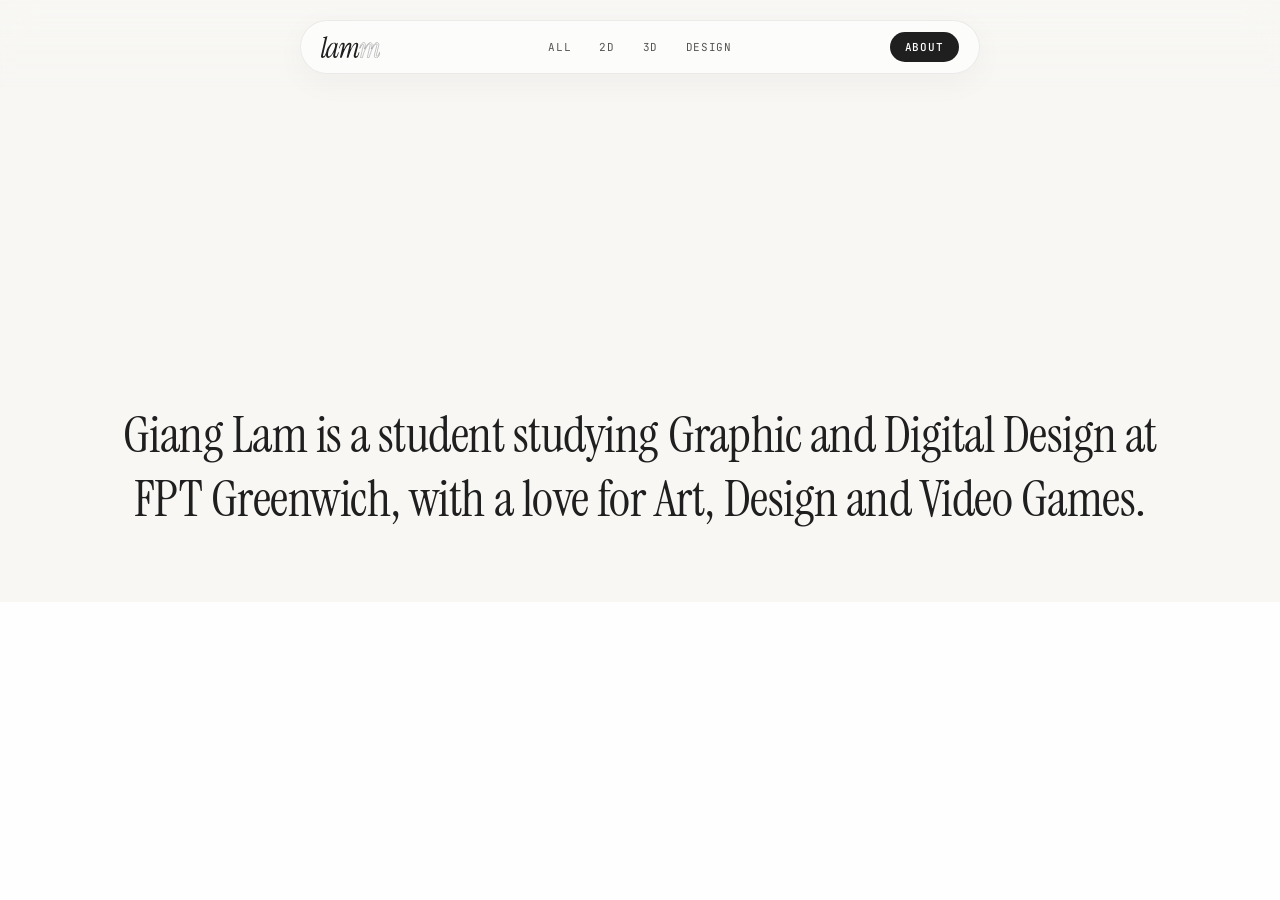
<file: about.html>
<!DOCTYPE html>
<html lang="en">
<head>
  <meta charset="UTF-8" />
  <meta name="viewport" content="width=device-width, initial-scale=1.0" />
  <title>About — Lam Nguyen</title>
  <meta name="description" content="Portfolio of art and design work — 2D, 3D, and design." />
  <script>
    (function () {
      const savedTheme = localStorage.getItem('theme');
      const systemPrefersDark = window.matchMedia('(prefers-color-scheme: dark)').matches;
      const theme = savedTheme || (systemPrefersDark ? 'dark' : 'light');
      document.documentElement.setAttribute('data-theme', theme);
    })();
  </script>
  <link rel="stylesheet" href="css/style.css" />
  <link rel="preconnect" href="https://fonts.googleapis.com" />
  <link rel="preconnect" href="https://fonts.gstatic.com" crossorigin />
  <link href="https://fonts.googleapis.com/css2?family=Instrument+Serif:ital,wght@0,400;1,400&family=JetBrains+Mono:wght@400;700&display=swap" rel="stylesheet" />
</head>
<body data-page="about">

  <!-- ─── LOADING SCREEN ─── -->
  <div id="loader" class="loader-overlay" aria-live="polite">
    <div class="loader-percentage" id="loaderPercentage">00%</div>
  </div>

  <!-- ─── EDGE FADES ─── -->
  <div class="edge-fade edge-fade--top" aria-hidden="true">
    <div class="ef-color"></div>
    <div class="ef-layer" style="--blur: 0px; --stop1: 100%; --stop2: 100%;"></div>
    <div class="ef-layer" style="--blur: 0px; --stop1: 92%; --stop2: 100%;"></div>
    <div class="ef-layer" style="--blur: 0px; --stop1: 84%; --stop2: 98%;"></div>
    <div class="ef-layer" style="--blur: 2px; --stop1: 74%; --stop2: 88%;"></div>
    <div class="ef-layer" style="--blur: 4px; --stop1: 62%; --stop2: 76%;"></div>
    <div class="ef-layer" style="--blur: 7px; --stop1: 48%; --stop2: 62%;"></div>
    <div class="ef-layer" style="--blur: 10px; --stop1: 34%; --stop2: 48%;"></div>
    <div class="ef-layer" style="--blur: 16px; --stop1: 20%; --stop2: 34%;"></div>
  </div>
  <div class="edge-fade edge-fade--bottom" aria-hidden="true">
    <div class="ef-color"></div>
    <div class="ef-layer" style="--blur: 0px; --stop1: 100%; --stop2: 100%;"></div>
    <div class="ef-layer" style="--blur: 0px; --stop1: 92%; --stop2: 100%;"></div>
    <div class="ef-layer" style="--blur: 0px; --stop1: 84%; --stop2: 98%;"></div>
    <div class="ef-layer" style="--blur: 2px; --stop1: 74%; --stop2: 88%;"></div>
    <div class="ef-layer" style="--blur: 4px; --stop1: 62%; --stop2: 76%;"></div>
    <div class="ef-layer" style="--blur: 7px; --stop1: 48%; --stop2: 62%;"></div>
    <div class="ef-layer" style="--blur: 10px; --stop1: 34%; --stop2: 48%;"></div>
    <div class="ef-layer" style="--blur: 16px; --stop1: 20%; --stop2: 34%;"></div>
  </div>

  <!-- ─── NAVBAR ─── -->
  <header class="site-header">
    <a class="logo" href="index.html#all" aria-label="Lam Nguyen Art &amp; Design Home">
      <div class="logo-inner">
        <!-- White Logo SVG -->
        <svg class="site-logo-svg logo-white" viewBox="0 0 689.27 256.62" xmlns="http://www.w3.org/2000/svg">
          <g transform="translate(-76.31 -143.14)">
            <path class="logo-white-path" d="M94.69,399.76q-11.18,0-15.92-8.35T78.43,364l43-185.74c1.12-4.09,1.18-6.92.17-8.52s-3.11-2.49-6.27-2.72l-10.16-1q-5.07-.34-4.4-4.43.68-3.08,4.74-3.75a173.29,173.29,0,0,0,21.67-4.94,43.68,43.68,0,0,0,15.24-7.67,8.57,8.57,0,0,1,5.08-2.05c2.71,0,3.72,1.71,3.05,5.11L100.44,364.32q-1.69,7.5-.51,11.75c.79,2.85,2.88,4.26,6.27,4.26q6.09,0,13.37-9T136,337.05q1.35-4.43,4.74-4.43,5.07,0,2.71,6.14-7.11,23.17-15.75,36.63t-17.1,18.92Q102.14,399.76,94.69,399.76Z" />
            <path class="logo-white-path" d="M160.62,399.42q-12.18,0-19-10.57t-6.77-31a145.59,145.59,0,0,1,5.42-39A180.8,180.8,0,0,1,155.2,281.5a164.3,164.3,0,0,1,21.51-31.35,108.43,108.43,0,0,1,25.39-21.64q13.38-8,26.58-8a29.62,29.62,0,0,1,12.19,2.56,22.27,22.27,0,0,1,9.48,8c1.36,2,2.71,3.06,4.07,3.06s2.71-1,4.06-3.06c2.48-3.63,4.51-6,6.09-7a8.25,8.25,0,0,1,4.41-1.53q4.39,0,3.38,4.77L242.23,357.84Q237.15,380,249,380q7.78,0,14.05-10.56t12.7-32.72c.68-2.49,2.14-3.75,4.4-3.75A2.89,2.89,0,0,1,283.2,335a8.55,8.55,0,0,1,0,4.77q-6.43,32-17.27,45.84t-26.07,13.8q-13.22,0-18.8-11.25t-1.18-30.67l4.4-18.74c.45-1.59.17-2.5-.85-2.73s-1.86.34-2.54,1.71q-18.62,34.42-33,48.05T160.62,399.42ZM169.09,382q8.11,0,17.94-9.89T206.5,346.6a295.19,295.19,0,0,0,17.78-33.74,272.85,272.85,0,0,0,13-34.76q4.91-16.69,4.91-28.29,0-20.77-14.56-20.79-8.82,0-18.63,8t-18.79,21.64A192.22,192.22,0,0,0,174,289.51a223.88,223.88,0,0,0-11.68,35.79,156.8,156.8,0,0,0-4.41,36.29q0,11.94,2.88,16.19A9.4,9.4,0,0,0,169.09,382Z" />
            <path class="logo-white-path" d="M479.81,399.42q-12.18,0-18.28-10.22t-.68-31.7l26.07-98.83q3.72-13.29,1.19-18.4t-7.28-5.11q-6.78,0-15.58,9.37T446.8,269.92A337,337,0,0,0,428,306.38q-9.15,20.44-16.93,42.6a427,427,0,0,0-12.87,43.62,4.52,4.52,0,0,1-4.74,3.75H380.26c-3.16,0-4.4-1.47-3.72-4.43l31.15-133.25q3-13.29.85-18.4t-7,5.11q-6.43,0-15.23,9.37t-18.29,25.39a360.76,360.76,0,0,0-18.62,36.46q-9.15,20.44-16.93,42.6A374.66,374.66,0,0,0,320,392.6a4.52,4.52,0,0,1-4.74,3.75H301.37c-3.17,0-4.41-1.47-3.73-4.43l32.17-136q1.69-7.49.51-11.75c-.8-2.84-2.88-4.26-6.27-4.26q-6.09,0-13.37,9t-16.42,34.25q-1.36,4.43-4.74,4.43-5.08,0-2.71-6.14,7.44-23.5,15.74-36.8T319.31,226q8.46-5.44,15.58-5.45,11.17,0,15.91,8.35t.34,27.44l-8.46,36.8c-.23,1.59.11,2.5,1,2.73s1.7-.34,2.37-1.71q19.63-40.89,35.56-57.25t29.12-16.36q12.52,0,17.77,10.23t.51,31.35l-7.11,31q-.35,2.39,1,2.73t2.37-1.71q12.85-27.6,24.21-43.79t21.5-23q10.15-6.81,19-6.82,12.52,0,18.29,10.23t0,31.35l-25.74,98.83q-2.37,9.54-.34,14.31a7.42,7.42,0,0,0,7.45,4.77q6.78,0,13.38-9t13.71-34.25c.68-2.49,2.14-3.75,4.4-3.75,1.81,0,2.88.69,3.22,2.05a9.91,9.91,0,0,1-.17,4.77q-6.43,23.18-13.88,36.29t-15.07,18.24A27.5,27.5,0,0,1,479.81,399.42Z" />
            <path class="logo-white-path" d="M720.83,399.42q-12.18,0-18.28-10.22t-.68-31.7l26.07-98.83q3.73-13.29,1.19-18.4t-7.28-5.11q-6.78,0-15.58,9.37t-18.45,25.39A338.75,338.75,0,0,0,669,306.38q-9.15,20.44-16.93,42.6a429.53,429.53,0,0,0-12.87,43.62,4.52,4.52,0,0,1-4.74,3.75H621.28c-3.16,0-4.4-1.47-3.72-4.43l31.15-133.25q3-13.29.85-18.4t-6.94-5.11q-6.45,0-15.24,9.37t-18.29,25.39a362.85,362.85,0,0,0-18.62,36.46q-9.13,20.44-16.93,42.6A374.66,374.66,0,0,0,561,392.6a4.52,4.52,0,0,1-4.74,3.75H542.39c-3.17,0-4.4-1.47-3.73-4.43l32.17-136q1.7-7.49.51-11.75t-6.27-4.26q-6.09,0-13.37,9t-16.42,34.25q-1.37,4.43-4.74,4.43-5.09,0-2.71-6.14,7.44-23.5,15.74-36.8T560.33,226q8.46-5.44,15.58-5.45,11.18,0,15.91,8.35t.34,27.44l-8.46,36.8c-.23,1.59.11,2.5,1,2.73s1.7-.34,2.37-1.71q19.63-40.89,35.56-57.25t29.12-16.36q12.53,0,17.78,10.23t.5,31.35l-7.11,31q-.34,2.39,1,2.73t2.37-1.71q12.87-27.6,24.21-43.79t21.5-23q10.15-6.81,19-6.82,12.53,0,18.29,10.23t0,31.35l-25.74,98.83q-2.37,9.54-.34,14.31a7.42,7.42,0,0,0,7.45,4.77q6.78,0,13.38-9t13.71-34.25c.68-2.49,2.15-3.75,4.4-3.75,1.81,0,2.88.69,3.22,2.05a9.91,9.91,0,0,1-.17,4.77q-6.44,23.18-13.88,36.29t-15.07,18.24A27.47,27.47,0,0,1,720.83,399.42Z" />
          </g>
        </svg>
        <!-- Black Logo SVG -->
        <svg class="site-logo-svg logo-black" viewBox="0 0 689.27 256.62" xmlns="http://www.w3.org/2000/svg">
          <g transform="translate(-76.31 -143.14)">
            <path class="logo-black-path" d="M94.69,399.76q-11.18,0-15.92-8.35T78.43,364l43-185.74c1.12-4.09,1.18-6.92.17-8.52s-3.11-2.49-6.27-2.72l-10.16-1q-5.07-.34-4.4-4.43.68-3.08,4.74-3.75a173.29,173.29,0,0,0,21.67-4.94,43.68,43.68,0,0,0,15.24-7.67,8.57,8.57,0,0,1,5.08-2.05c2.71,0,3.72,1.71,3.05,5.11L100.44,364.32q-1.69,7.5-.51,11.75c.79,2.85,2.88,4.26,6.27,4.26q6.09,0,13.37-9T136,337.05q1.35-4.43,4.74-4.43,5.07,0,2.71,6.14-7.11,23.17-15.75,36.63t-17.1,18.92Q102.14,399.76,94.69,399.76Z" />
            <path class="logo-black-path" d="M160.62,399.42q-12.18,0-19-10.57t-6.77-31a145.59,145.59,0,0,1,5.42-39A180.8,180.8,0,0,1,155.2,281.5a164.3,164.3,0,0,1,21.51-31.35,108.43,108.43,0,0,1,25.39-21.64q13.38-8,26.58-8a29.62,29.62,0,0,1,12.19,2.56,22.27,22.27,0,0,1,9.48,8c1.36,2,2.71,3.06,4.07,3.06s2.71-1,4.06-3.06c2.48-3.63,4.51-6,6.09-7a8.25,8.25,0,0,1,4.41-1.53q4.39,0,3.38,4.77L242.23,357.84Q237.15,380,249,380q7.78,0,14.05-10.56t12.7-32.72c.68-2.49,2.14-3.75,4.4-3.75A2.89,2.89,0,0,1,283.2,335a8.55,8.55,0,0,1,0,4.77q-6.43,32-17.27,45.84t-26.07,13.8q-13.22,0-18.8-11.25t-1.18-30.67l4.4-18.74c.45-1.59.17-2.5-.85-2.73s-1.86.34-2.54,1.71q-18.62,34.42-33,48.05T160.62,399.42ZM169.09,382q8.11,0,17.94-9.89T206.5,346.6a295.19,295.19,0,0,0,17.78-33.74,272.85,272.85,0,0,0,13-34.76q4.91-16.69,4.91-28.29,0-20.77-14.56-20.79-8.82,0-18.63,8t-18.79,21.64A192.22,192.22,0,0,0,174,289.51a223.88,223.88,0,0,0-11.68,35.79,156.8,156.8,0,0,0-4.41,36.29q0,11.94,2.88,16.19A9.4,9.4,0,0,0,169.09,382Z" />
            <path class="logo-black-path" d="M479.81,399.42q-12.18,0-18.28-10.22t-.68-31.7l26.07-98.83q3.72-13.29,1.19-18.4t-7.28-5.11q-6.78,0-15.58,9.37T446.8,269.92A337,337,0,0,0,428,306.38q-9.15,20.44-16.93,42.6a427,427,0,0,0-12.87,43.62,4.52,4.52,0,0,1-4.74,3.75H380.26c-3.16,0-4.4-1.47-3.72-4.43l31.15-133.25q3-13.29.85-18.4t-7,5.11q-6.43,0-15.23,9.37t-18.29,25.39a360.76,360.76,0,0,0-18.62,36.46q-9.15,20.44-16.93,42.6A374.66,374.66,0,0,0,320,392.6a4.52,4.52,0,0,1-4.74,3.75H301.37c-3.17,0-4.41-1.47-3.73-4.43l32.17-136q1.69-7.49.51-11.75c-.8-2.84-2.88-4.26-6.27-4.26q-6.09,0-13.37,9t-16.42,34.25q-1.36,4.43-4.74,4.43-5.08,0-2.71-6.14,7.44-23.5,15.74-36.8T319.31,226q8.46-5.44,15.58-5.45,11.17,0,15.91,8.35t.34,27.44l-8.46,36.8c-.23,1.59.11,2.5,1,2.73s1.7-.34,2.37-1.71q19.63-40.89,35.56-57.25t29.12-16.36q12.52,0,17.77,10.23t.51,31.35l-7.11,31q-.35,2.39,1,2.73t2.37-1.71q12.85-27.6,24.21-43.79t21.5-23q10.15-6.81,19-6.82,12.52,0,18.29,10.23t0,31.35l-25.74,98.83q-2.37,9.54-.34,14.31a7.42,7.42,0,0,0,7.45,4.77q6.78,0,13.38-9t13.71-34.25c.68-2.49,2.14-3.75,4.4-3.75,1.81,0,2.88.69,3.22,2.05a9.91,9.91,0,0,1-.17,4.77q-6.43,23.18-13.88,36.29t-15.07,18.24A27.5,27.5,0,0,1,479.81,399.42Z" />
            <path class="logo-white-path" d="M720.83,399.42q-12.18,0-18.28-10.22t-.68-31.7l26.07-98.83q3.73-13.29,1.19-18.4t-7.28-5.11q-6.78,0-15.58,9.37t-18.45,25.39A338.75,338.75,0,0,0,669,306.38q-9.15,20.44-16.93,42.6a429.53,429.53,0,0,0-12.87,43.62,4.52,4.52,0,0,1-4.74,3.75H621.28c-3.16,0-4.4-1.47-3.72-4.43l31.15-133.25q3-13.29.85-18.4t-6.94-5.11q-6.45,0-15.24,9.37t-18.29,25.39a362.85,362.85,0,0,0-18.62,36.46q-9.13,20.44-16.93,42.6A374.66,374.66,0,0,0,561,392.6a4.52,4.52,0,0,1-4.74,3.75H542.39c-3.17,0-4.4-1.47-3.73-4.43l32.17-136q1.7-7.49.51-11.75t-6.27-4.26q-6.09,0-13.37,9t-16.42,34.25q-1.37,4.43-4.74,4.43-5.09,0-2.71-6.14,7.44-23.5,15.74-36.8T560.33,226q8.46-5.44,15.58-5.45,11.18,0,15.91,8.35t.34,27.44l-8.46,36.8c-.23,1.59.11,2.5,1,2.73s1.7-.34,2.37-1.71q19.63-40.89,35.56-57.25t29.12-16.36q12.53,0,17.78,10.23t.5,31.35l-7.11,31q-.34,2.39,1,2.73t2.37-1.71q12.87-27.6,24.21-43.79t21.5-23q10.15-6.81,19-6.82,12.53,0,18.29,10.23t0,31.35l-25.74,98.83q-2.37,9.54-.34,14.31a7.42,7.42,0,0,0,7.45,4.77q6.78,0,13.38-9t13.71-34.25c.68-2.49,2.15-3.75,4.4-3.75,1.81,0,2.88.69,3.22,2.05a9.91,9.91,0,0,1-.17,4.77q-6.44,23.18-13.88,36.29t-15.07,18.24A27.47,27.47,0,0,1,720.83,399.42Z" />
          </g>
        </svg>
      </div>
    </a>

    <div class="cat-nav-wrap">

      <nav class="cat-nav" aria-label="Gallery categories">
        <div class="cat-nav-indicator" id="navIndicator"></div>
        <a href="index.html#all"           class="cat-link "    data-cat="all">ALL</a>
        <a href="index.html#2d"      class="cat-link "     data-cat="2d">2D</a>
        <a href="index.html#3d"      class="cat-link "     data-cat="3d">3D</a>
        <a href="index.html#design"  class="cat-link " data-cat="design">DESIGN</a>
      </nav>
    </div>

    <div class="nav-right">
      <a class="about-link about-link--active" href="about.html" data-tooltip="ABOUT">ABOUT</a>
    </div>
  </header>

  <!-- ─── ABOUT ─── -->
  <section class="about-page-simple">
    <div class="about-simple-content">
      <h1 class="about-simple-text">
        Giang Lam is a student studying Graphic and Digital Design at FPT Greenwich, with a love for Art, Design and Video Games.
      </h1>
    </div>
  </section>

  <!-- ─── FOOTER ─── -->
  <footer class="site-footer">
    <div class="footer-left">
      <span>©<span id="yr"></span>&nbsp;Lam Nguyen</span>
    </div>
    <div class="footer-right">
      <a href="mailto:nguyengianglam032716@gmail.com">nguyengianglam032716@gmail.com</a>
      <button class="theme-toggle-btn" id="themeToggle" aria-label="Toggle Theme">
        <svg class="sun-icon" viewBox="0 0 24 24" fill="none" stroke="currentColor" stroke-width="2">
          <circle cx="12" cy="12" r="4"></circle>
          <path d="M12 2v2M12 20v2M4.93 4.93l1.41 1.41M17.66 17.66l1.41 1.41M2 12h2M20 12h2M6.34 17.66l-1.41 1.41M19.07 4.93l-1.41 1.41"></path>
        </svg>
        <svg class="moon-icon" viewBox="0 0 24 24" fill="none" stroke="currentColor" stroke-width="2">
          <path d="M12 3a6 6 0 0 0 9 9 9 9 0 1 1-9-9Z"></path>
        </svg>
      </button>
    </div>
  </footer>

  <script src="https://cdnjs.cloudflare.com/ajax/libs/gsap/3.12.5/gsap.min.js"></script>
  <script src="js/main.js"></script>
</body>
</html>
</file>
<file: css/style.css>
/* ═══════════════════════════════════════════════
   PORTFOLIO — style.css  (v4 — lam-bao inspired)
   ═══════════════════════════════════════════════ */

/* ── RESET ── */
*,
*::before,
*::after {
  box-sizing: border-box;
  margin: 0;
  padding: 0;
}

/* ── ROOT TOKENS (light mode default, matching lam-bao palette) ── */
:root,
html[data-theme="light"] {
  --paper: #fefefe;
  --paper-secondary: #f8f7f4;
  --ink: #1f1f1f;
  --ink-muted: #555353;
  --accent: #0d9488;
  --cat-2d: #0d9488;
  --cat-3d: #0a9396;
  --cat-design: #0077b6;

  --font-display: 'Instrument Serif', Georgia, serif;
  --font-mono: 'JetBrains Mono', 'Courier New', monospace;

  --site-nav-height: 82px;
  --site-footer-height: 48px;
  --ease: cubic-bezier(0.25, 0.46, 0.45, 0.94);
  --ease-out: cubic-bezier(0.16, 1, 0.3, 1);
}

/* dark mode overrides */
html[data-theme="dark"] {
  --paper: #000;
  --paper-secondary: #000;
  --ink: #fff;
  --ink-muted: rgba(255, 255, 255, 0.6);
}

html {
  scroll-behavior: smooth;
}

/* Hide scrollbars globally */
* {
  scrollbar-width: none !important;
  -ms-overflow-style: none !important;
}
::-webkit-scrollbar {
  display: none !important;
}

/* ── PAGE FADE TRANSITION ── */
body {
  background: var(--paper-secondary);
  color: var(--ink);
  font-family: var(--font-display);
  font-size: 18px;
  line-height: 1.5;
  overflow-x: hidden;
}

/* Smoothly transition blur filter for all top-level page components */
body > *:not(.lightbox):not(.book-lightbox):not(.lb-flip-temp) {
  transition: filter 0.45s var(--ease);
}

/* Apply deep blur to the whole site behind the zooming image when lightbox is active */
body.lightbox-active > *:not(.lightbox):not(.book-lightbox):not(.lb-flip-temp) {
  filter: blur(8px) saturate(0.85);
}

.gallery-grid, .about-page {
  animation: pageFadeIn 0.4s var(--ease) both;
}

@keyframes pageFadeIn {
  from {
    opacity: 0;
  }

  to {
    opacity: 1;
  }
}

body.is-leaving {
  pointer-events: none;
}

body.is-leaving .gallery-grid,
body.is-leaving .about-page {
  opacity: 0;
  transition: opacity 0.28s var(--ease);
}

/* ── LOADING SCREEN ── */
.loader-overlay {
  position: fixed;
  inset: 0;
  background: var(--paper);
  z-index: 9999;
  display: flex;
  align-items: flex-end;
  justify-content: flex-end;
  padding: 3rem 4rem;
  pointer-events: all;
  will-change: transform;
}

.loader-percentage {
  font-family: var(--font-mono);
  font-size: clamp(3.5rem, 9vw, 7.5rem);
  font-weight: 700;
  color: var(--ink);
  line-height: 0.9;
  letter-spacing: -0.03em;
  user-select: none;
}

body.loading-active {
  overflow: hidden !important;
}

body.loading-active .site-footer {
  pointer-events: none !important;
}

@media (max-width: 600px) {
  .loader-overlay {
    padding: 2rem;
  }
}

a {
  color: inherit;
  text-decoration: none;
}

img {
  display: block;
  max-width: 100%;
}


/* ══════════════════════════════════════════════
   NAVBAR — liquid glass pill (centre), icons (right)
   ══════════════════════════════════════════════ */

.site-header {
  position: fixed;
  top: 1.25rem;
  left: 50%;
  transform: translateX(-50%);
  z-index: 200;
  height: 54px;
  width: min(680px, 92vw);
  display: flex;
  align-items: center;
  justify-content: space-between;
  padding: 0 1.25rem;
  background: rgba(254, 254, 254, 0.75);
  backdrop-filter: blur(20px);
  -webkit-backdrop-filter: blur(20px);
  border: 1px solid rgba(31, 31, 31, 0.08);
  border-radius: 99px;
  box-shadow: 0 8px 32px rgba(0, 0, 0, 0.04);
  transition: background 0.3s, border-color 0.3s;
}

html[data-theme="dark"] .site-header {
  background: rgba(15, 15, 15, 0.75);
  border-color: rgba(255, 255, 255, 0.12);
  box-shadow: 0 8px 32px rgba(0, 0, 0, 0.25);
}

/* logo – left */
.logo {
  display: flex;
  align-items: center;
  justify-content: center;
  text-decoration: none;
  background: transparent;
  padding: 0;
  border-radius: 0;
  transition: transform 0.25s var(--ease);
}

.logo:hover {
  transform: scale(1.08); /* Same scale animation as close/arrow buttons */
}

.logo-inner {
  position: relative;
  width: 59px; /* x1.7 of 35px is approx 59px */
  height: 22px; /* x1.7 of 13px is approx 22px */
  display: block;
}

.site-logo-svg {
  position: absolute;
  top: 0;
  left: 0;
  width: 100%;
  height: 100%;
  display: block;
  transition: opacity 0.25s var(--ease), transform 0.25s var(--ease);
}

/* Default state: solid logo visible, outline logo hidden */
.logo-white {
  opacity: 0;
  transform: scale(0.92);
}

.logo-black {
  opacity: 1;
  transform: scale(1);
}

/* Hover state: outline logo visible, solid logo hidden */
.logo:hover .logo-white {
  opacity: 1;
  transform: scale(1);
}

.logo:hover .logo-black {
  opacity: 0;
  transform: scale(0.92);
}

.logo-white-path {
  fill: var(--paper);
  stroke: var(--ink);
  stroke-width: 3px;
  stroke-miterlimit: 10;
  transition: fill 0.25s var(--ease), stroke 0.25s var(--ease);
}

.logo-black-path {
  fill: var(--ink);
  transition: fill 0.25s var(--ease);
}

/* ── CATEGORY NAV (centre, absolute) ── */
.cat-nav-wrap {
  position: absolute;
  left: 50%;
  top: 50%;
  transform: translate(-50%, -50%);
  height: 36px;
}

.cat-nav {
  position: relative;
  display: flex;
  align-items: center;
  height: 36px;
  white-space: nowrap;
}

.cat-link {
  font-family: var(--font-mono);
  font-size: 11px;
  font-weight: 400;
  letter-spacing: 0.06em;
  display: inline-flex;
  align-items: center;
  justify-content: center;
  padding: 0 14px;
  height: 30px;
  color: var(--ink-muted);
  transition: color 0.25s ease-out;
  position: relative;
  z-index: 2;
  cursor: pointer;
  border-radius: 99px;
}

.cat-link:hover {
  color: var(--ink);
}

.cat-link.active {
  color: var(--paper);
}

/* sliding underline indicator */
.cat-nav-indicator {
  position: absolute;
  top: 3px;
  left: 0;
  height: 30px;
  background: var(--ink);
  border-radius: 99px;
  pointer-events: none;
  z-index: 1;
  will-change: transform, width;
}

/* ── NAV RIGHT: about link styled as modern pill ── */
.nav-right {
  display: flex;
  align-items: center;
}

.about-link {
  font-family: var(--font-mono);
  font-size: 11px;
  letter-spacing: 0.08em;
  color: var(--ink-muted);
  transition: color 0.2s, background-color 0.2s, border-color 0.2s;
  cursor: pointer;
  display: inline-flex;
  align-items: center;
  padding: 6px 14px;
  border-radius: 99px;
  border: 1px solid transparent;
}

.about-link:hover {
  color: var(--ink);
}

.about-link--active {
  color: var(--paper) !important;
  background: var(--ink);
  font-weight: 500;
}


/* ══════════════════════════════════════════════
   EDGE FADE OVERLAYS (top & bottom of gallery)
   ══════════════════════════════════════════════ */

.edge-fade {
  position: fixed;
  left: 0;
  right: 0;
  pointer-events: none;
  z-index: 100;
}

.edge-fade--top {
  top: 0;
  height: calc(var(--site-nav-height) + 18px);
}

.edge-fade--bottom {
  bottom: 0;
  height: calc(var(--site-footer-height) + 22px);
}

.ef-color {
  position: absolute;
  inset: 0;
  z-index: 2;
}

.edge-fade--top .ef-color {
  background: linear-gradient(to bottom, 
    rgba(248, 247, 244, 0.62) 0%, 
    rgba(248, 247, 244, 0.52) 18%, 
    rgba(248, 247, 244, 0.38) 40%, 
    rgba(248, 247, 244, 0.22) 62%, 
    rgba(248, 247, 244, 0.10) 80%, 
    rgba(248, 247, 244, 0) 100%);
}

.edge-fade--bottom .ef-color {
  background: linear-gradient(to top, 
    rgba(248, 247, 244, 0.62) 0%, 
    rgba(248, 247, 244, 0.52) 18%, 
    rgba(248, 247, 244, 0.38) 40%, 
    rgba(248, 247, 244, 0.22) 62%, 
    rgba(248, 247, 244, 0.10) 80%, 
    rgba(248, 247, 244, 0) 100%);
}

.ef-layer {
  position: absolute;
  inset: 0;
  pointer-events: none;
  background-color: rgba(248, 247, 244, 0.01);
  backdrop-filter: blur(var(--blur));
  -webkit-backdrop-filter: blur(var(--blur));
  will-change: backdrop-filter;
  z-index: 1;
}

.edge-fade--top .ef-layer {
  mask-image: linear-gradient(to bottom, rgba(0,0,0,1) 0%, rgba(0,0,0,1) var(--stop1), rgba(0,0,0,0) var(--stop2), rgba(0,0,0,0) 100%);
  -webkit-mask-image: linear-gradient(to bottom, rgba(0,0,0,1) 0%, rgba(0,0,0,1) var(--stop1), rgba(0,0,0,0) var(--stop2), rgba(0,0,0,0) 100%);
}

.edge-fade--bottom .ef-layer {
  mask-image: linear-gradient(to top, rgba(0,0,0,1) 0%, rgba(0,0,0,1) var(--stop1), rgba(0,0,0,0) var(--stop2), rgba(0,0,0,0) 100%);
  -webkit-mask-image: linear-gradient(to top, rgba(0,0,0,1) 0%, rgba(0,0,0,1) var(--stop1), rgba(0,0,0,0) var(--stop2), rgba(0,0,0,0) 100%);
}

html[data-theme="dark"] .edge-fade--top .ef-color {
  background: linear-gradient(to bottom, rgba(0, 0, 0, 0.8) 0%, rgba(0, 0, 0, 0) 100%);
}
html[data-theme="dark"] .edge-fade--bottom .ef-color {
  background: linear-gradient(to top, rgba(0, 0, 0, 0.8) 0%, rgba(0, 0, 0, 0) 100%);
}
html[data-theme="dark"] .ef-layer {
  background-color: rgba(0, 0, 0, 0.01);
}


/* ══════════════════════════════════════════════
   GALLERY GRID — masonry columns, no gaps
   ══════════════════════════════════════════════ */

.gallery-grid {
  column-count: 4;
  column-gap: 6px;
  width: 100%;
  padding: 0 6px;
  padding-top: calc(var(--site-nav-height) + 18px);
  padding-bottom: calc(var(--site-footer-height) + 22px);
}

/* ── TILE ── */
.tile {
  position: relative;
  overflow: visible;
  cursor: pointer;
  display: block;
  break-inside: avoid;
  background: var(--paper-secondary);
  opacity: 0;
  transform: translateY(-30px);
  transition:
    opacity 0.5s var(--ease),
    transform 0.5s var(--ease);
  margin-bottom: 6px;
  border-radius: 6px;
  padding: 2px;
}

/* Hidden state for category filtering */
.tile.hidden-tile {
  display: none !important;
}

/* Lock tiles while loader is active to prevent premature animations */
body.loading-active .tile {
  opacity: 0 !important;
  transform: translateY(-30px) !important;
  transition: none !important;
}

/* Exiting state for category switching (animating downward) */
.tile.is-exiting {
  opacity: 0 !important;
  transform: translateY(30px) !important;
  transition: opacity 0.25s var(--ease), transform 0.25s var(--ease) !important;
}

/* Subtle gradient light glow behind the tile on hover */
.tile::before {
  content: '';
  position: absolute;
  inset: -12px;
  background: radial-gradient(circle, rgba(13, 148, 136, 0.16) 0%, rgba(13, 148, 136, 0) 70%);
  z-index: -1;
  opacity: 0;
  transition: opacity 0.4s var(--ease);
  pointer-events: none;
  border-radius: 12px;
}

html[data-theme="dark"] .tile::before {
  background: radial-gradient(circle, rgba(20, 184, 166, 0.24) 0%, rgba(20, 184, 166, 0) 70%);
}

.tile:hover::before {
  opacity: 1;
}

.tile.visible {
  opacity: 1;
  transform: translateY(0);
}

.tile-img {
  width: 100%;
  height: auto;
  display: block;
  transition: transform 0.65s var(--ease), filter 0.4s var(--ease), opacity 0.4s var(--ease);
  filter: saturate(0.9);
  border-radius: 4px;
}

/* Glassmorphic/blurred footprint when the image tile is lifted into the lightbox */
.tile-img.is-lifted {
  filter: blur(12px) saturate(0.6) !important;
  opacity: 0.35 !important;
  transform: scale(0.96);
}

.tile:hover .tile-img {
  filter: saturate(1);
}

.tile-placeholder {
  width: 100%;
  aspect-ratio: 4/3;
  display: flex;
  align-items: center;
  justify-content: center;
  font-family: var(--font-mono);
  font-size: 0.58rem;
  letter-spacing: 0.2em;
  color: var(--ink-muted);
  border-radius: 4px;
}

.tile-overlay {
  position: absolute;
  inset: 0;
  border-radius: 4px;
  background: linear-gradient(to top,
      rgba(31, 31, 31, 0.80) 0%,
      rgba(31, 31, 31, 0.08) 50%,
      transparent 100%);
  opacity: 0;
  transition: opacity 0.3s var(--ease);
  display: flex;
  flex-direction: column;
  justify-content: flex-end;
  padding: 1.25rem 1.4rem;
  gap: 0.2rem;
}

.tile:hover .tile-overlay {
  opacity: 1;
}

.tile-cat {
  font-family: var(--font-mono);
  font-size: 0.65rem;
  letter-spacing: 0.22em;
  text-transform: uppercase;
}

[data-cat="2d"] .tile-cat {
  color: var(--cat-2d);
}

[data-cat="3d"] .tile-cat {
  color: var(--cat-3d);
}

[data-cat="design"].tile-cat {
  color: var(--cat-design);
}

.tile-title {
  font-family: var(--font-display);
  font-size: 1.4rem;
  font-weight: 400;
  color: #fefefe;
  line-height: 1.15;
}

.tile-year {
  font-family: var(--font-mono);
  font-size: 0.65rem;
  letter-spacing: 0.18em;
  color: rgba(254, 254, 254, 0.45);
  margin-top: 0.1rem;
}


/* ══════════════════════════════════════════════
   LIGHTBOX
   ══════════════════════════════════════════════ */

.lightbox {
  position: fixed;
  inset: 0;
  z-index: 300;
  background: rgba(0, 0, 0, 0);
  display: flex;
  align-items: center;
  justify-content: center;
  opacity: 0;
  pointer-events: none;
  transition: opacity 0.45s var(--ease), background-color 0.45s var(--ease);
}

.lightbox.open {
  opacity: 1;
  pointer-events: all;
  background: rgba(0, 0, 0, 0.96);
  transition: opacity 0.45s var(--ease), background-color 0.45s var(--ease);
}

/* ── LIGHTBOX ZOOM TRANSITIONS ── */
.lb-flip-temp {
  position: fixed;
  z-index: 9999;
  pointer-events: none;
  transition: all 0.45s cubic-bezier(0.16, 1, 0.3, 1);
  will-change: transform, top, left, width, height, border-radius;
}

/* Zooming open state: background must remain transparent, details hidden */
.lightbox.is-zooming-open {
  background: rgba(0, 0, 0, 0) !important;
  opacity: 1 !important;
}

.lightbox.is-zooming-open .lb-container,
.lightbox.is-zooming-open .lb-close,
.lightbox.is-zooming-open .lb-prev,
.lightbox.is-zooming-open .lb-next {
  opacity: 0 !important;
  transition: none !important;
}

.lightbox.is-zooming-open #lbImg {
  opacity: 0 !important;
  transition: none !important;
}

/* Zooming close state: details hidden immediately, background fades naturally */
.lightbox.is-zooming-close .lb-container,
.lightbox.is-zooming-close .lb-close,
.lightbox.is-zooming-close .lb-prev,
.lightbox.is-zooming-close .lb-next {
  opacity: 0 !important;
  transition: none !important;
}

.lightbox.is-zooming-close #lbImg {
  opacity: 0 !important;
  transition: none !important;
}

.lb-container {
  display: grid;
  grid-template-columns: 180px 1fr 100px;
  width: min(1560px, 98vw);
  height: min(92vh, 960px);
  align-items: center;
  position: relative;
  opacity: 0;
  transform: translateY(15px);
  transition: opacity 0.5s var(--ease), transform 0.5s var(--ease-out);
}

.lightbox.open:not(.is-zooming-open) .lb-container {
  opacity: 1;
  transform: translateY(0);
}

.lb-sidebar-left {
  display: flex;
  flex-direction: column;
  justify-content: flex-start;
  height: 100%;
  padding: 2.5rem 1.5rem;
  position: relative;
}

.lb-left-meta {
  display: flex;
  flex-direction: column;
  gap: 0.8rem;
}

.lb-year-top {
  font-family: var(--font-mono);
  font-size: 0.9rem;
  font-weight: 400;
  color: rgba(255, 255, 255, 0.6);
  letter-spacing: 0.05em;
  align-self: flex-start;
  width: 100%;
}

.lb-cat-left {
  font-family: var(--font-mono);
  font-size: 1.6rem;
  font-weight: 700;
  letter-spacing: 0.05em;
  color: #fff;
  text-transform: uppercase;
}

.lb-sidebar-right {
  display: flex;
  align-items: center;
  justify-content: center;
  height: 100%;
  position: relative;
}

.lb-inner {
  display: flex;
  flex-direction: row;
  height: 100%;
  border: 1px solid rgba(255, 255, 255, 0.08);
  background: #0d0d0d;
  border-radius: 6px; /* Follow tile rounding */
  overflow: hidden;
  transform: scale(0.97);
  transition: transform 0.45s var(--ease-out);
  box-shadow: 0 20px 50px rgba(0, 0, 0, 0.5);
}

.lightbox.open:not(.is-zooming-open) .lb-inner {
  transform: scale(1);
}

.lb-img-wrap {
  flex: 1;
  overflow: hidden;
  background: #050505;
  display: flex;
  align-items: center;
  justify-content: center;
  position: relative;
}

.lb-img {
  max-width: 100%;
  max-height: 100%;
  object-fit: contain;
  border-radius: 2px; /* Center image rounding */
  transition: opacity 0.22s var(--ease), transform 0.22s var(--ease);
}

.lb-img.slide-out-left {
  opacity: 0;
  transform: translateX(-40px) scale(0.96);
}

.lb-img.slide-out-right {
  opacity: 0;
  transform: translateX(40px) scale(0.96);
}

.lb-img.slide-in-left {
  opacity: 0;
  transform: translateX(-40px) scale(0.96);
  transition: none !important;
}

.lb-img.slide-in-right {
  opacity: 0;
  transform: translateX(40px) scale(0.96);
  transition: none !important;
}

.lb-img.loading {
  opacity: 0;
}

.lb-right {
  width: 300px;
  height: 100%;
  flex-shrink: 0;
  padding: 3rem 2rem 2.5rem;
  display: flex;
  flex-direction: column;
  gap: 1rem;
  border-left: 1px solid rgba(255, 255, 255, 0.08);
  overflow-y: auto;
  scrollbar-width: none;
  background: #0d0d0d;
  transition: width 0.4s var(--ease), margin-right 0.4s var(--ease), opacity 0.4s var(--ease), border-left-color 0.4s var(--ease);
}

/* Collapse right sidebar when image is zoomed */
.lightbox.lb-zoomed .lb-right {
  width: 0px !important;
  margin-right: -300px !important;
  opacity: 0 !important;
  pointer-events: none;
  border-left-color: transparent !important;
}

.lb-right::-webkit-scrollbar {
  display: none;
}

.lb-title {
  font-family: var(--font-display);
  font-size: 2.2rem;
  font-weight: 500;
  line-height: 1.1;
  color: #fff;
  letter-spacing: -0.01em;
}

.lb-desc {
  font-family: var(--font-display);
  font-size: 1.05rem;
  color: rgba(255, 255, 255, 0.5);
  line-height: 1.7;
  font-style: italic;
  margin-top: 0.5rem;
}

.lb-close,
.lb-prev,
.lb-next {
  position: absolute;
  background: none;
  border: 1px solid rgba(255, 255, 255, 0.15);
  color: rgba(255, 255, 255, 0.7);
  cursor: pointer;
  font-family: var(--font-mono);
  transition: background 0.2s ease, color 0.2s ease, border-color 0.2s ease, opacity 0.5s var(--ease-out), transform 0.5s var(--ease-out);
}

.lb-close:hover,
.lb-prev:hover,
.lb-next:hover {
  background: var(--accent);
  color: #000;
  border-color: var(--accent);
}

.lb-close {
  top: 2rem;
  right: 2rem;
  width: 38px;
  height: 38px;
  border-radius: 50%;
  font-size: 0.9rem;
  display: flex;
  align-items: center;
  justify-content: center;
  z-index: 320;
  opacity: 0;
  transform: scale(0.9);
}

.lightbox.open:not(.is-zooming-open) .lb-close {
  opacity: 1;
  transform: scale(1);
}

.lb-close:hover {
  transform: scale(1.08) !important;
}

.lb-prev,
.lb-next {
  top: 50%;
  transform: translateY(-50%);
  width: 48px;
  height: 48px;
  border-radius: 50%;
  display: flex;
  align-items: center;
  justify-content: center;
  z-index: 310;
}

.lb-prev {
  left: 1.5rem;
}

.lb-next {
  right: 1.5rem;
}

.lb-prev:hover,
.lb-next:hover {
  transform: translateY(-50%) scale(1.06);
}

.arrow-icon {
  width: 18px;
  height: 18px;
  stroke: currentColor;
  stroke-width: 2.5;
  fill: none;
}



/* ── LIGHTBOX LIGHT THEME ── */
html[data-theme="light"] .lightbox {
  background: rgba(254, 254, 254, 0.96);
}

html[data-theme="light"] .lb-inner {
  background: var(--paper);
  border-color: rgba(31, 31, 31, 0.08);
  box-shadow: 0 20px 50px rgba(0, 0, 0, 0.06);
}

html[data-theme="light"] .lb-img-wrap {
  background: var(--paper-secondary);
}

html[data-theme="light"] .lb-right {
  background: var(--paper);
  border-left-color: rgba(31, 31, 31, 0.08);
}

html[data-theme="light"] .lb-title {
  color: var(--ink);
}

html[data-theme="light"] .lb-desc {
  color: var(--ink-muted);
}

html[data-theme="light"] .lb-cat-left {
  color: var(--ink);
}

html[data-theme="light"] .lb-year-top {
  color: var(--ink-muted);
}

html[data-theme="light"] .lb-close,
html[data-theme="light"] .lb-prev,
html[data-theme="light"] .lb-next {
  border-color: rgba(31, 31, 31, 0.15);
  color: rgba(31, 31, 31, 0.7);
}

html[data-theme="light"] .lb-close:hover,
html[data-theme="light"] .lb-prev:hover,
html[data-theme="light"] .lb-next:hover {
  background: var(--accent);
  color: #fff;
  border-color: var(--accent);
}


/* ══════════════════════════════════════════════
   FOOTER
   ══════════════════════════════════════════════ */

.site-footer {
  position: fixed;
  bottom: 0;
  left: 0;
  right: 0;
  z-index: 200;
  border-top: none;
  height: var(--site-footer-height);
  padding: 0 1.5rem;
  display: flex;
  align-items: center;
  justify-content: space-between;
  font-family: var(--font-mono);
  font-size: 0.72rem; /* Increased font size */
  letter-spacing: 0.15em;
  text-transform: uppercase;
  color: #fff; /* White color */
  pointer-events: none; /* Let clicks pass through except on children */
  /* Elegant dark bottom backing for readability in both modes */
  background: linear-gradient(to top, rgba(0, 0, 0, 0.45) 0%, rgba(0, 0, 0, 0) 100%);
  text-shadow: 0 1px 2px rgba(0, 0, 0, 0.4);
}

.site-footer * {
  pointer-events: auto;
}

.footer-left {
  display: flex;
  align-items: center;
}

.footer-right {
  display: flex;
  align-items: center;
  gap: 2rem;
}

.site-footer a {
  color: #fff;
  opacity: 0.75;
  transition: opacity 0.2s, color 0.2s;
}

.site-footer a:hover {
  opacity: 1;
  color: #fff;
}

/* ── THEME TOGGLE BUTTON ── */
.theme-toggle-btn {
  background: none;
  border: 1px solid rgba(255, 255, 255, 0.25);
  color: #fff;
  width: 28px;
  height: 28px;
  border-radius: 50%;
  display: flex;
  align-items: center;
  justify-content: center;
  cursor: pointer;
  padding: 0;
  transition: border-color 0.2s, background-color 0.2s, transform 0.25s var(--ease);
}

.theme-toggle-btn:hover {
  border-color: #fff;
  background-color: rgba(255, 255, 255, 0.15);
  transform: scale(1.08);
}

.theme-toggle-btn svg {
  width: 14px;
  height: 14px;
  stroke: currentColor;
  stroke-width: 2.5;
  fill: none;
  stroke-linecap: round;
  stroke-linejoin: round;
  transition: transform 0.5s var(--ease-out);
}

.theme-toggle-btn:active svg {
  transform: rotate(45deg) scale(0.85);
}

/* Toggle SVG visibility based on active theme */
html[data-theme="dark"] .sun-icon {
  display: block;
}
html[data-theme="dark"] .moon-icon {
  display: none;
}
html[data-theme="light"] .sun-icon {
  display: none;
}
html[data-theme="light"] .moon-icon {
  display: block;
}

/* ── SMOOTH THEME TRANSITION ── */
html.theme-transition,
html.theme-transition *,
html.theme-transition .site-header,
html.theme-transition .edge-fade--top .ef-color,
html.theme-transition .edge-fade--bottom .ef-color,
html.theme-transition .ef-layer {
  transition: background-color 0.35s ease, color 0.35s ease, border-color 0.35s ease, backdrop-filter 0.35s ease, box-shadow 0.35s ease !important;
}


/* ══════════════════════════════════════════════
   ABOUT PAGE
   ══════════════════════════════════════════════ */

.about-page-simple {
  position: relative;
  width: 100vw;
  height: 100vh;
  min-height: 100vh;
  display: flex;
  align-items: center;
  justify-content: center;
  overflow: hidden;
  padding: calc(var(--site-nav-height) + 1rem) 2rem calc(var(--site-footer-height) + 1rem);
}

.about-simple-content {
  position: relative;
  z-index: 10;
  max-width: 1100px;
  width: 100%;
  margin: 0 auto;
  text-align: center;
}

.about-simple-text {
  font-family: var(--font-display);
  font-size: clamp(1.8rem, 4vw, 3.8rem);
  font-weight: 500;
  line-height: 1.25;
  color: var(--ink);
  letter-spacing: -0.01em;
}

.about-word {
  display: inline-block;
  will-change: transform;
}



/* ══════════════════════════════════════════════
   RESPONSIVE
   ══════════════════════════════════════════════ */

@media (max-width: 1024px) {
  .gallery-grid {
    column-count: 2;
  }
}

@media (max-width: 860px) {
  .lb-container {
    grid-template-columns: 1fr;
    grid-template-rows: auto 1fr auto;
    height: 90vh;
    width: 94vw;
    gap: 0.8rem;
  }

  .lb-sidebar-left {
    height: auto;
    padding: 1rem 0.5rem;
    flex-direction: row;
    justify-content: space-between;
    align-items: center;
  }

  .lb-left-meta {
    flex-direction: row;
    align-items: baseline;
    gap: 1.5rem;
    width: auto;
  }

  .lb-year-top {
    border-bottom: none;
    padding-bottom: 0;
    width: auto;
    font-size: 1rem;
  }

  .lb-cat-left {
    font-size: 1.1rem;
  }

  .lb-sidebar-right {
    height: auto;
    justify-content: center;
    padding: 0.5rem 0;
  }

  .lb-inner {
    flex-direction: column;
    transform: scale(0.99);
  }

  .lb-right {
    width: 100%;
    height: auto;
    border-left: none;
    border-top: 1px solid rgba(255, 255, 255, 0.08);
    padding: 1.5rem 1.2rem;
  }

  .lb-prev {
    position: fixed;
    left: 1rem;
    top: 50%;
    transform: translateY(-50%);
  }

  .lb-next {
    position: fixed;
    right: 1rem;
    top: 50%;
    transform: translateY(-50%);
  }

  .lightbox.open .lb-prev,
  .lightbox.open .lb-next {
    transform: translateY(-50%);
  }

  .about-grid {
    grid-template-columns: 1fr;
    gap: 3rem;
  }

  .about-img-wrap {
    position: static;
  }

  .logo-sub {
    display: none;
  }

  .cat-link {
    padding: 10px 12px;
  }
}

@media (max-width: 600px) {
  .gallery-grid {
    column-count: 1;
  }

  .about-page {
    padding: calc(var(--site-nav-height) + 2rem) 1rem 4rem;
  }

  .site-header {
    padding: 0 1rem;
  }
}

/* ══════════════════════════════════════════════
   BOOK LIGHTBOX (3D PAGE FLIP)
   ══════════════════════════════════════════════ */

.book-lightbox {
  position: fixed;
  inset: 0;
  z-index: 350; /* Above regular lightbox */
  background: rgba(10, 10, 10, 0);
  backdrop-filter: blur(0px);
  display: flex;
  flex-direction: column;
  align-items: center;
  justify-content: center;
  opacity: 0;
  pointer-events: none;
  transition: opacity 0.5s cubic-bezier(0.25, 1, 0.5, 1), 
              background-color 0.5s cubic-bezier(0.25, 1, 0.5, 1),
              backdrop-filter 0.5s cubic-bezier(0.25, 1, 0.5, 1);
  --book-width: 860px;
  --book-height: 580px;
}

.book-lightbox.open {
  opacity: 1;
  pointer-events: all;
  background: rgba(10, 10, 10, 0.93);
  backdrop-filter: blur(25px);
}

/* Light theme support */
html[data-theme="light"] .book-lightbox.open {
  background: rgba(250, 250, 250, 0.93);
}

/* Container limits & centering */
.bl-container {
  display: flex;
  align-items: center;
  justify-content: center;
  width: 90vw;
  height: 75vh;
  position: relative;
  opacity: 0;
  transform: translateY(25px) scale(0.97);
  transition: opacity 0.6s cubic-bezier(0.16, 1, 0.3, 1), 
              transform 0.6s cubic-bezier(0.16, 1, 0.3, 1);
}

.book-lightbox.open .bl-container {
  opacity: 1;
  transform: translateY(0) scale(1);
}

/* 3D Book wrapper */
.bl-book {
  position: relative;
  width: var(--book-width);
  height: var(--book-height);
  perspective: 2500px;
  transform-style: preserve-3d;
  display: flex;
  justify-content: center;
  align-items: center;
  transition: transform 0.3s ease;
}

/* Sheet styles */
.bl-sheet {
  position: absolute;
  top: 0;
  width: 50%;
  height: 100%;
  transform-style: preserve-3d;
  transition: transform 0.8s cubic-bezier(0.2, 1, 0.2, 1);
  will-change: transform;
}

/* Unflipped (Right) Sheets */
.bl-sheet.right-side {
  left: 50%;
  transform-origin: left center;
}

/* Flipped (Left) Sheets */
.bl-sheet.flipped {
  transform: rotateY(-180deg);
}

/* Front & Back page faces */
.bl-page {
  position: absolute;
  top: 0;
  left: 0;
  width: 100%;
  height: 100%;
  backface-visibility: hidden;
  background: #181818;
  border: 1px solid rgba(255, 255, 255, 0.05);
  box-shadow: inset -2px 0 10px rgba(0, 0, 0, 0.2);
  display: flex;
  align-items: center;
  justify-content: center;
  overflow: hidden;
  border-radius: 4px;
  user-select: none;
}

/* Light Theme Pages */
html[data-theme="light"] .bl-page {
  background: #fdfdfd;
  border-color: rgba(0, 0, 0, 0.06);
  box-shadow: inset -2px 0 10px rgba(0, 0, 0, 0.05);
}

/* Back side of sheets faces backward initially */
.bl-page.bl-page--back {
  transform: rotateY(180deg);
  box-shadow: inset 2px 0 10px rgba(0, 0, 0, 0.2);
}

html[data-theme="light"] .bl-page.bl-page--back {
  box-shadow: inset 2px 0 10px rgba(0, 0, 0, 0.05);
}

/* Soft inner fold shadow effect in the center spine */
.bl-page::after {
  content: '';
  position: absolute;
  top: 0;
  bottom: 0;
  width: 35px;
  pointer-events: none;
  z-index: 10;
}

.bl-page.bl-page--front::after {
  left: 0;
  background: linear-gradient(to right, rgba(0, 0, 0, 0.25) 0%, rgba(0, 0, 0, 0) 100%);
}

.bl-page.bl-page--back::after {
  right: 0;
  background: linear-gradient(to left, rgba(0, 0, 0, 0.25) 0%, rgba(0, 0, 0, 0) 100%);
}

html[data-theme="light"] .bl-page.bl-page--front::after {
  background: linear-gradient(to right, rgba(0, 0, 0, 0.06) 0%, rgba(0, 0, 0, 0) 100%);
}

html[data-theme="light"] .bl-page.bl-page--back::after {
  background: linear-gradient(to left, rgba(0, 0, 0, 0.06) 0%, rgba(0, 0, 0, 0) 100%);
}

/* Content wrapper */
.bl-page-content {
  width: 100%;
  height: 100%;
  display: flex;
  align-items: center;
  justify-content: center;
  position: relative;
  background: #111;
}

html[data-theme="light"] .bl-page-content {
  background: #f8f8f8;
}

/* Rendered Canvas and Image Styles */
.bl-page-content canvas,
.bl-page-content img {
  max-width: 100%;
  max-height: 100%;
  object-fit: contain;
  display: block;
}

/* Soft paper texture overlay */
.bl-page-texture {
  position: absolute;
  inset: 0;
  background-image: radial-gradient(rgba(255,255,255,0.015) 1px, transparent 1px);
  background-size: 4px 4px;
  pointer-events: none;
  z-index: 5;
}

html[data-theme="light"] .bl-page-texture {
  background-image: radial-gradient(rgba(0,0,0,0.015) 1px, transparent 1px);
}

/* Close Button */
.bl-close {
  position: absolute;
  top: 2rem;
  right: 2rem;
  width: 44px;
  height: 44px;
  border-radius: 50%;
  background: rgba(255, 255, 255, 0.05);
  border: 1px solid rgba(255, 255, 255, 0.1);
  color: #fff;
  font-size: 1.1rem;
  display: flex;
  align-items: center;
  justify-content: center;
  cursor: pointer;
  z-index: 380;
  transition: all 0.25s ease;
}

html[data-theme="light"] .bl-close {
  background: rgba(0, 0, 0, 0.04);
  border-color: rgba(0, 0, 0, 0.08);
  color: #000;
}

.bl-close:hover {
  background: var(--accent);
  border-color: var(--accent);
  color: #000;
  transform: scale(1.08) rotate(90deg);
}

/* Tap Zones - Screen overlays to flip */
.bl-tap-zone {
  position: absolute;
  top: 0;
  bottom: 0;
  width: 18%;
  z-index: 360;
  cursor: pointer;
  opacity: 0;
  display: flex;
  align-items: center;
  justify-content: center;
  transition: opacity 0.3s ease;
}

.bl-tap-zone--left {
  left: 0;
}

.bl-tap-zone--right {
  right: 0;
}

.bl-tap-zone:hover {
  opacity: 0.15;
}

/* Controls panel at the bottom */
.bl-controls {
  position: absolute;
  bottom: 3.5rem;
  display: flex;
  align-items: center;
  gap: 2rem;
  z-index: 375;
  background: rgba(24, 24, 24, 0.7);
  backdrop-filter: blur(15px);
  padding: 0.8rem 1.8rem;
  border-radius: 50px;
  border: 1px solid rgba(255, 255, 255, 0.08);
  box-shadow: 0 10px 30px rgba(0,0,0,0.3);
  opacity: 0;
  transform: translateY(15px);
  transition: opacity 0.5s ease 0.2s, transform 0.5s ease 0.2s;
}

.book-lightbox.open .bl-controls {
  opacity: 1;
  transform: translateY(0);
}

html[data-theme="light"] .bl-controls {
  background: rgba(255, 255, 255, 0.8);
  border-color: rgba(0, 0, 0, 0.08);
  box-shadow: 0 10px 30px rgba(0,0,0,0.06);
}

.bl-btn {
  background: none;
  border: none;
  color: rgba(255,255,255,0.7);
  cursor: pointer;
  display: flex;
  align-items: center;
  justify-content: center;
  padding: 0.4rem;
  border-radius: 50%;
  transition: background 0.2s ease, color 0.2s ease;
}

html[data-theme="light"] .bl-btn {
  color: rgba(0,0,0,0.6);
}

.bl-btn:hover {
  background: rgba(255,255,255,0.1);
  color: var(--accent);
}

html[data-theme="light"] .bl-btn:hover {
  background: rgba(0,0,0,0.05);
}

.bl-progress-wrap {
  display: flex;
  flex-direction: column;
  align-items: center;
  gap: 0.3rem;
  min-width: 180px;
}

.bl-page-label {
  font-family: var(--font-mono);
  font-size: 0.75rem;
  color: rgba(255,255,255,0.5);
  letter-spacing: 0.05em;
}

html[data-theme="light"] .bl-page-label {
  color: rgba(0,0,0,0.5);
}

.bl-progress-slider {
  width: 100%;
  height: 3px;
  background: rgba(255,255,255,0.15);
  border-radius: 5px;
  outline: none;
  cursor: pointer;
  -webkit-appearance: none;
}

html[data-theme="light"] .bl-progress-slider {
  background: rgba(0,0,0,0.1);
}

.bl-progress-slider::-webkit-slider-runnable-track {
  width: 100%;
  height: 3px;
}

.bl-progress-slider::-webkit-slider-thumb {
  -webkit-appearance: none;
  width: 12px;
  height: 12px;
  border-radius: 50%;
  background: var(--accent);
  cursor: pointer;
  margin-top: -4.5px;
  transition: transform 0.15s ease;
}

.bl-progress-slider::-webkit-slider-thumb:hover {
  transform: scale(1.3);
}

/* Spinner Loader Overlay */
.bl-loader {
  position: absolute;
  inset: 0;
  background: rgba(10, 10, 10, 0.85);
  display: flex;
  flex-direction: column;
  align-items: center;
  justify-content: center;
  z-index: 390;
  opacity: 0;
  pointer-events: none;
  transition: opacity 0.3s ease;
}

html[data-theme="light"] .bl-loader {
  background: rgba(255, 255, 255, 0.85);
}

.bl-loader.active {
  opacity: 1;
  pointer-events: all;
}

.bl-spinner {
  width: 40px;
  height: 40px;
  border: 3px solid rgba(255, 255, 255, 0.1);
  border-top-color: var(--accent);
  border-radius: 50%;
  animation: bl-spin 1s linear infinite;
  margin-bottom: 1rem;
}

html[data-theme="light"] .bl-spinner {
  border-color: rgba(0, 0, 0, 0.05);
  border-top-color: var(--accent);
}

.bl-loader-text {
  font-family: var(--font-mono);
  font-size: 0.8rem;
  letter-spacing: 0.1em;
  color: rgba(255, 255, 255, 0.7);
}

html[data-theme="light"] .bl-loader-text {
  color: rgba(0, 0, 0, 0.6);
}

@keyframes bl-spin {
  to { transform: rotate(360deg); }
}

/* ── RESPONSIVE MEDIA QUERIES FOR BOOK LIGHTBOX ── */

@media (max-width: 1024px) {
  .book-lightbox {
    --book-width: 90vw;
    --book-height: calc(90vw * 0.67);
  }
}

/* Portrait / Mobile View - Switch to single page flip */
@media (max-width: 768px) {
  .book-lightbox {
    --book-width: min(420px, 86vw);
    --book-height: min(600px, 60vh);
  }
  
  .bl-sheet {
    width: 100% !important; /* Full width sheets */
  }

  .bl-sheet.right-side {
    left: 0 !important;
  }
  
  /* Pivot on left center still, but swings full 180 degrees to clear screen */
  .bl-sheet.flipped {
    transform: rotateY(-180deg) translate3d(-100%, 0, 0); /* shift out of view */
    pointer-events: none;
  }
  
  .bl-page.bl-page--back {
    display: none; /* In single page view we only show the front faces of the stacked sheets! */
  }

  .bl-page.bl-page--front::after {
    display: none; /* Hide spine fold shadow */
  }
  
  .bl-tap-zone {
    width: 25%; /* larger tap zones on mobile */
  }

  .bl-controls {
    bottom: 2rem;
    padding: 0.6rem 1.2rem;
    gap: 1rem;
  }
  
  .bl-progress-wrap {
    min-width: 120px;
  }
}
</file>
